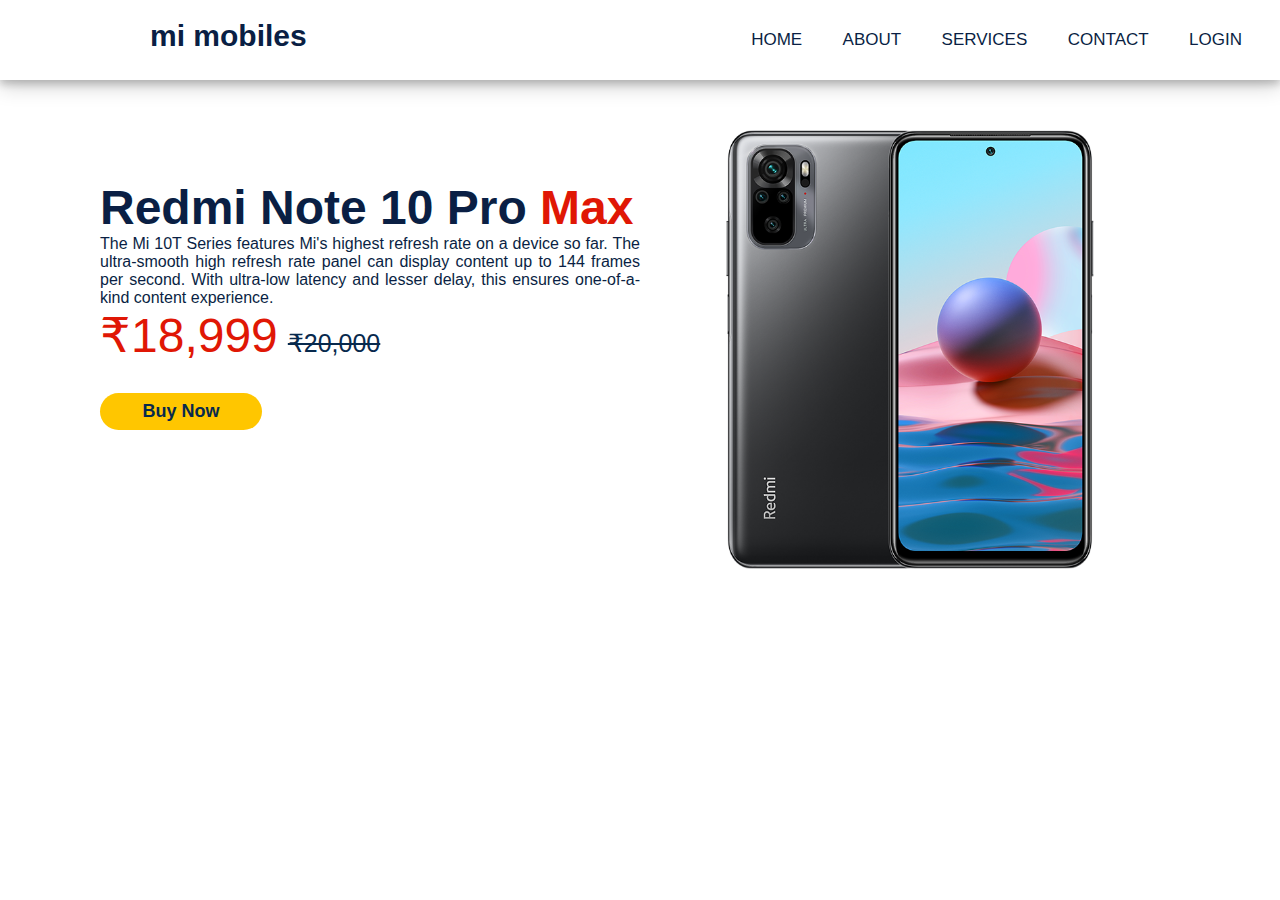
<file: index.html>
<!DOCTYPE html>
<html>
    <head>
        <title>mobiles</title>

        <link rel="stylesheet" href="static/css/stylesheet.css">  
       
    </head>
    <body>
        <nav>
            <h1 class="logo">mi mobiles</h1>
            <ul>
                <li><a class="active" href="index.html">Home</a></li>
                <li><a href="#">About</a></li>
                <li><a href="#">Services</a></li>
                <li><a href="#">Contact</a></li>
                <li><a href="templates/login.html">Login</a></li>
              </ul>
        </nav>
        <div class="layout">
            <div class="side-text">
                <h1 class="first-txt">
                    Redmi Note 10 Pro <span class="highlight">Max</span>
                  </h1>
                  <p>The Mi 10T Series features Mi's highest refresh rate on a device so far. The ultra-smooth high refresh rate panel can display content up to 144 frames per second. With ultra-low latency and lesser delay, this ensures one-of-a-kind content experience.</p>
                 <p class="highlight">₹18,999<span class="line-through">₹20,000</span></p>
                
                 <button  class='btn'>Buy Now</button>

            </div>
            <div class="pic-section">
                <img class="pic1"src="static/images/mi-10.png" alt="">
            </div>
        </div>


      
       
    </body>
</html>
</file>
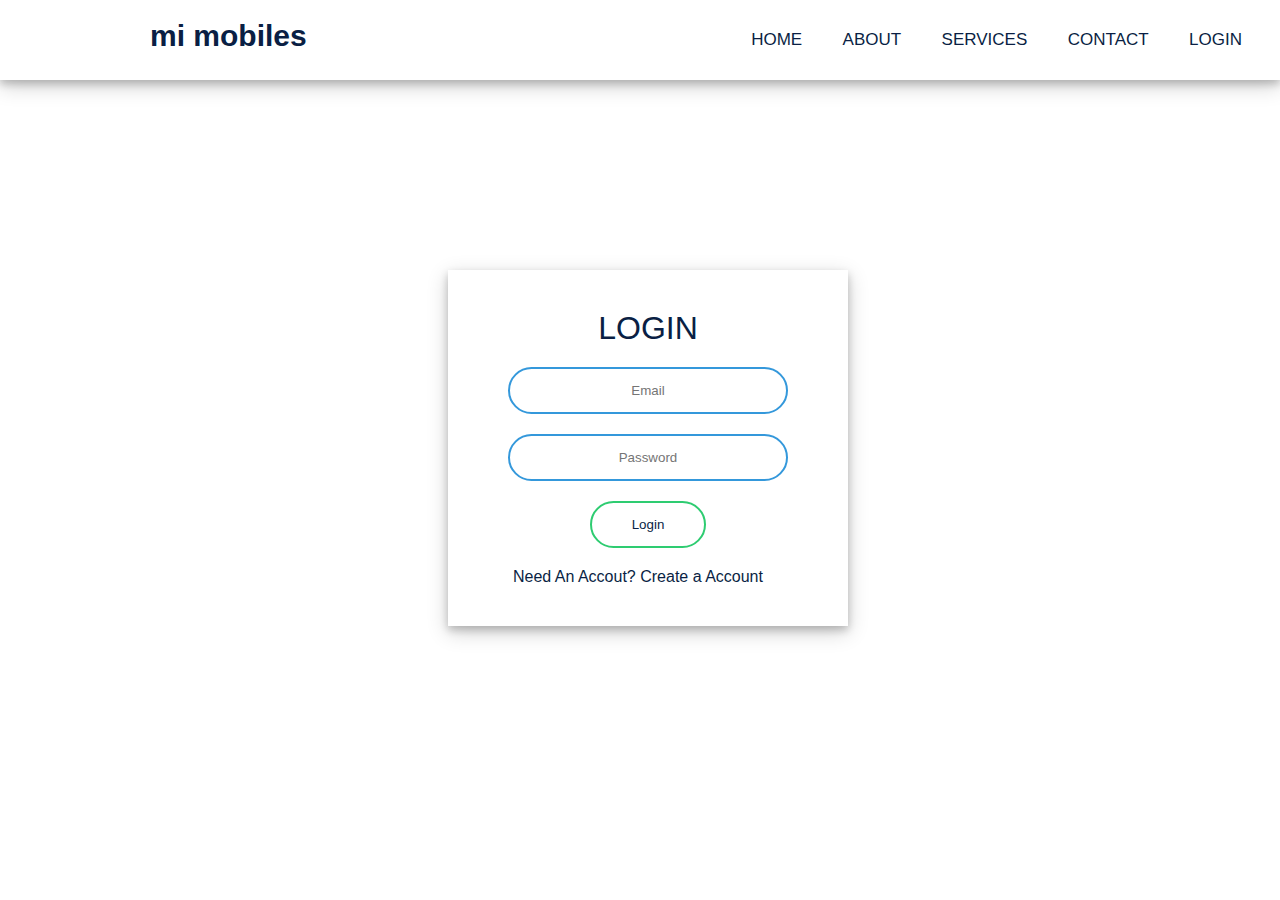
<file: templates/login.html>
<!DOCTYPE html>
<html>
    <head>
        <title>ak mobiles</title>

        <link rel="stylesheet" href="../static/css/stylesheet.css">  
       
    </head>
    <body>
        <nav>
            <h1 class="logo">mi mobiles</h1>
            <ul>
                <li><a class="active" href="../index.html">Home</a></li>
                <li><a href="#">About</a></li>
                <li><a href="#">Services</a></li>
                <li><a href="#">Contact</a></li>
                <li><a href="login.html">Login</a></li>
              </ul>
        </nav>
            <form class="box" action="dashboard.html" method="">
                <h1>Login</h1>
                <input type="text" name="" placeholder="Email" required>
                <input type="password" name="" placeholder="Password" required>
                <input type="submit" name="" value="Login">
                <p style="margin-left: 25px;"> Need An Accout? <a href="register.html">Create a Account</a></p>
              </form>
       
    </body>
</html>
</file>
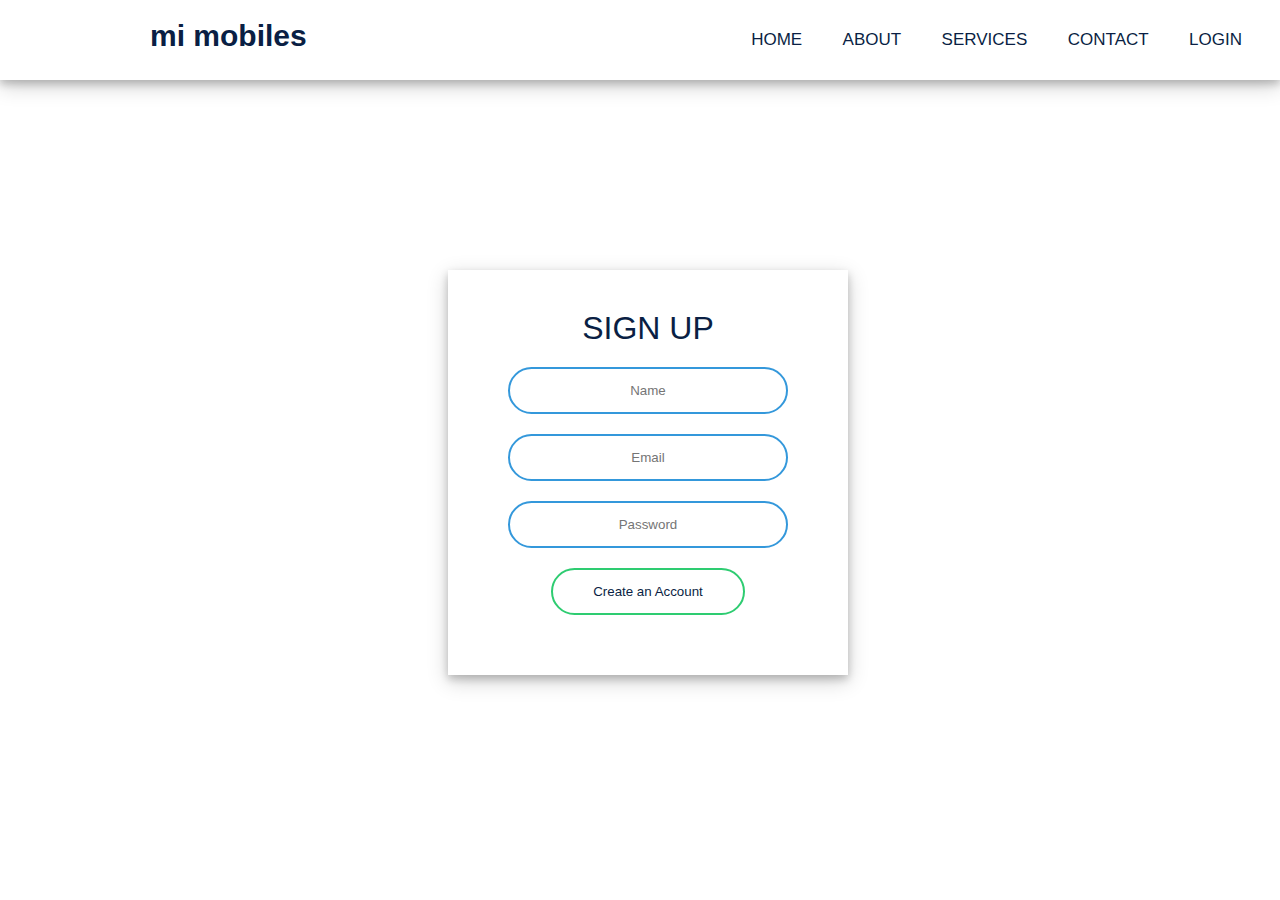
<file: templates/register.html>
<!DOCTYPE html>
<html>
    <head>
        <title>ak mobiles</title>

        <link rel="stylesheet" href="../static/css/stylesheet.css">  
       
    </head>
    <body>
        <nav>
            <h1 class="logo">mi mobiles</h1>
            <ul>
                <li><a class="active" href="../index.html">Home</a></li>
                <li><a href="#">About</a></li>
                <li><a href="#">Services</a></li>
                <li><a href="#">Contact</a></li>
                <li><a href="login.html">Login</a></li>
              </ul>
        </nav>
            <form class="box" action="login.html" method="">
                <h1>Sign Up</h1>
                <input type="text" name="arun" placeholder="Name" required>
                <input type="text" name="" placeholder="Email" required>
                <input type="password" name="" placeholder="Password" required>
                <input type="submit" name="" value="Create an Account">
              </form>
       
    </body>
</html>
</file>
<file: static/css/stylesheet.css>
*{
  color: #0a1f44;
    padding: 0;
    margin: 0;
    text-decoration: none;
    list-style: none;
    box-sizing: border-box;
    font-family: 'Poppins', sans-serif;
  }
  h3{
    color: #004bad;
  }
  p{
    text-align: justify;
  }

  .logo{
    float: left;
    margin-top: 19px;
    margin-left: 150px;
    color: #0a1f44;
    font-size: 30px;
    font-weight: bold;
  }
  nav{
    position: relative;
    box-shadow: 0 4px 8px 0 rgba(0, 0, 0, 0.2), 0 6px 20px 0 rgba(0, 0, 0, 0.19);
    height: 80px;
    width: 100%;
  }
  nav ul{
    float: right;
    margin-right: 20px;
  }
  nav ul li{
    display: inline-block;
    line-height: 80px;
    margin: 0 5px;
  }
  nav ul li a{
    color: #0a1f44;
    font-size: 17px;
    padding: 7px 13px;
    border-radius: 3px;
    text-transform: uppercase;
  }
  a:hover{
      color: #e01705;
  }
  .bg{
    max-width: 100%;
    height: auto;
  }
  .gfg {
    position: relative;
}

.first-txt {
  margin-top: 100px;
    font-size: 3rem;
    color: #0a1f44;
}
.highlight{
    font-size: 3rem;
    color: #e01705;

}

.second-txt {
    position: absolute;
    bottom: 20px;
    left: 10px;
}
.layout{
  margin-right: 100px;
  margin-left: 100px;
  display: grid;
  grid-template-columns: 50% 50%;
  grid-template-rows: auto;

}
.pic1{
  width: 100%;
  height: auto;
}

.btn {
  margin-top: 30px;
  font-weight: bold;
  width: 30%;
  padding: 8px 20px;
  margin-right: 50px;
  border-radius: 100px;
  outline: none;
  border: none;
  font-size: 18px;
  color:#07294d;
  cursor: pointer;
  background-color:#ffc600;
}

.btn:hover {
  box-shadow: 0 4px 8px 0 rgba(0, 0, 0, 0.2), 0 6px 20px 0 rgba(0, 0, 0, 0.19);
 
  background-color: #07294d;
  color:#ffc600;
 
}
.line-through{
  font-size: 25px;
  margin-left: 10px;
  text-decoration: line-through;
  color: #07294d;
}
.box{
  box-shadow: 0 4px 8px 0 rgba(0, 0, 0, 0.2), 0 6px 20px 0 rgba(0, 0, 0, 0.19);
  width: 400px;
  padding: 40px;
  top:30%;
  left:35%;
  position: absolute;
  text-align: center;
}
.box h1{
  text-transform: uppercase;
  font-weight: 500;
}
.box input[type = "text"],.box input[type = "password"]{
  border:0;
  background: none;
  display: block;
  margin: 20px auto;
  text-align: center;
  border: 2px solid #3498db;
  padding: 14px 10px;
  width: 280px;
  outline: none;
  color: #0a1f44;
  border-radius: 24px;
  transition: 0.25s;
}

.box input[type = "submit"]{
  border:0;
  background: none;
  display: block;
  margin: 20px auto;
  text-align: center;
  border: 2px solid #2ecc71;
  padding: 14px 40px;
  outline: none;
  color: #0a1f44;
  border-radius: 24px;
  transition: 0.25s;
  cursor: pointer;
}
.box input[type = "submit"]:hover{
  background: #2ecc71;
  color: white;
}
.container{
  box-shadow: rgba(100, 100, 111, 0.2) 0px 7px 29px 0px;
  height:100vh;
  width:70%;
  display: flex;
  justify-content: center;
  align-items: center;
  margin-left: auto;
  margin-right: auto;
}
.imageset{
  display: grid;
  grid-template-columns: 30% 70%;
  grid-template-rows: auto;
  margin-top: -480px;
  height:25vh;
  width:90%;
  background-color: #004bad;
}
.imageset1{
  margin-left: 10px;
  border:7px solid white;
  padding: 5px;
  width: 200px;
  border-radius: 50%;
}
.top-text {
  margin-top: 20px;
  color: white;
}
.top-text1 {
  margin-top: 10px;
  color: white;
}
.top-text2 {
  margin-left: 300px;
  margin-top: -22.5px;
  color: white;
}
.content{
  display: grid;
  grid-template-columns: 100% 200%;
  grid-template-rows: auto;
}

.right-content{
  margin-top: 5px;
  width: 100%;
  margin-left: 30px;
}
.footer{
  margin-top: 10px;
  height:10vh;
  width:100%;
  background-color: #171819;
}
</file>
